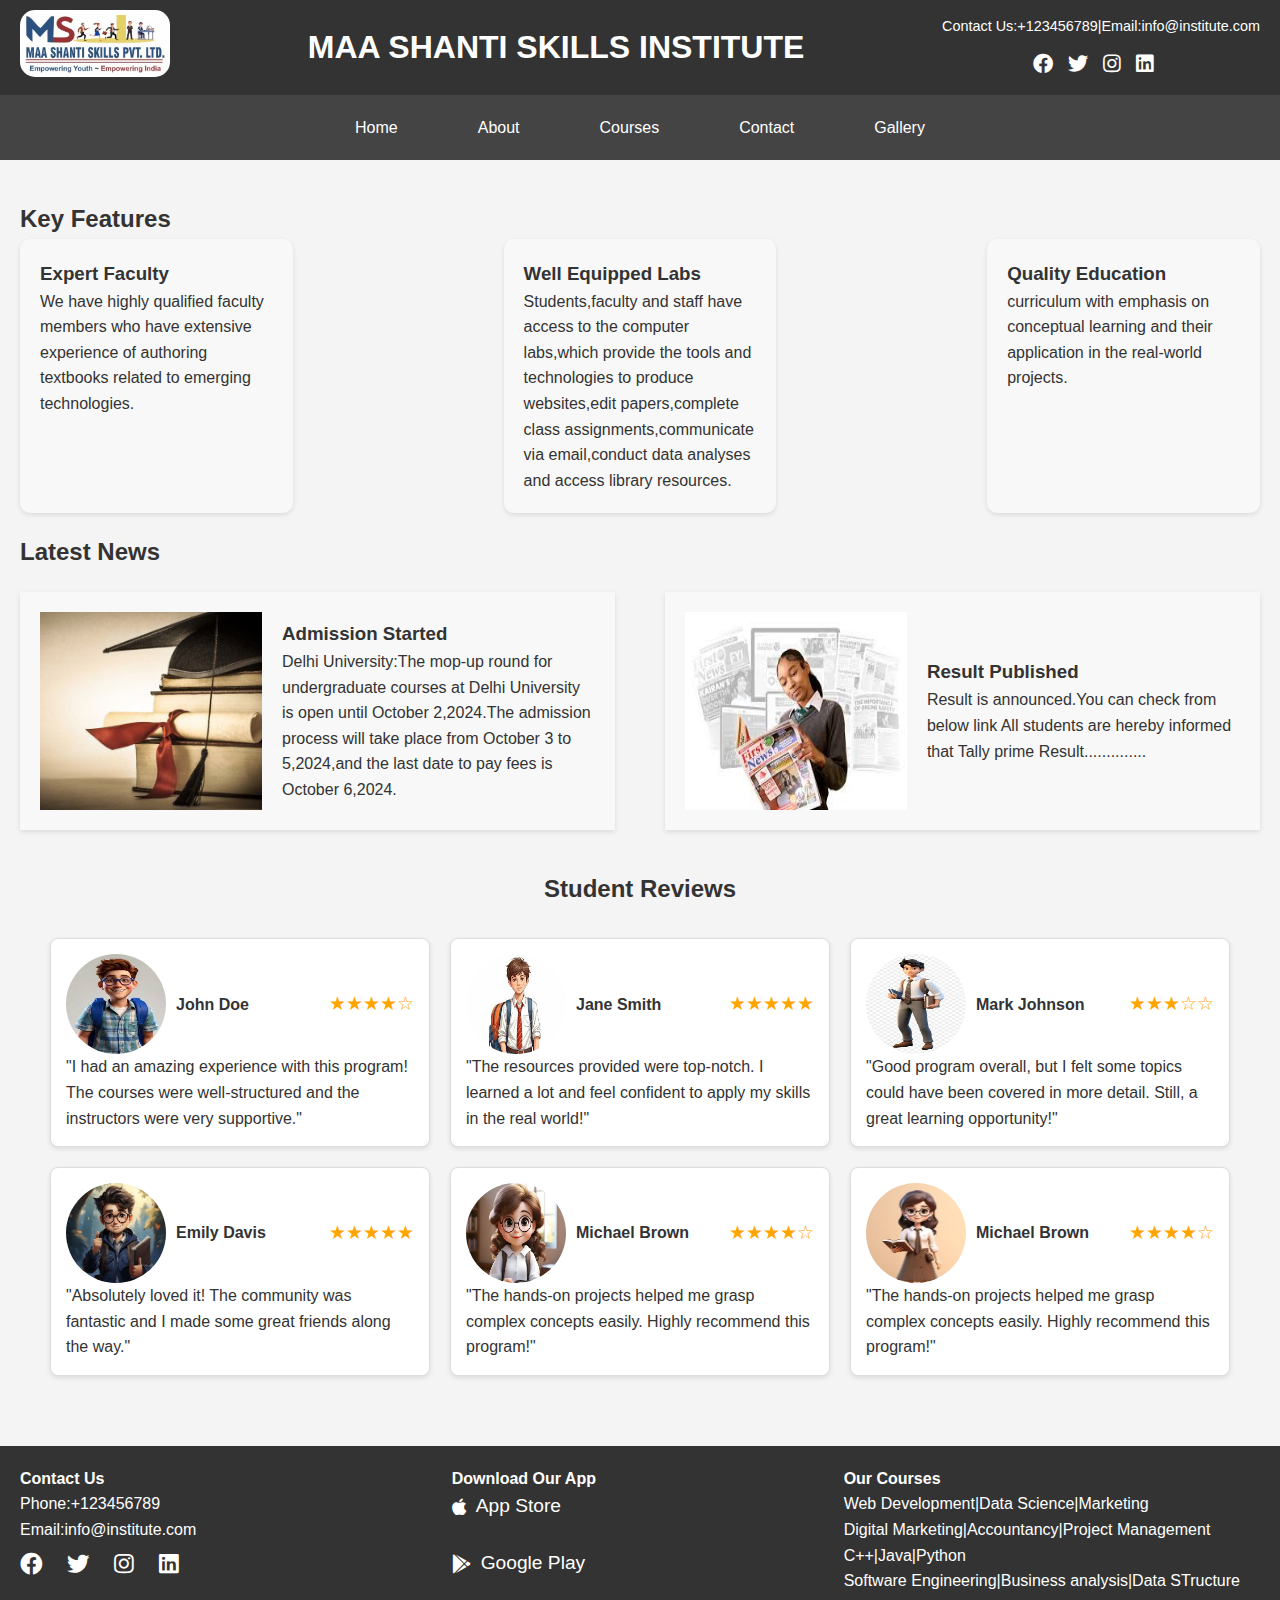
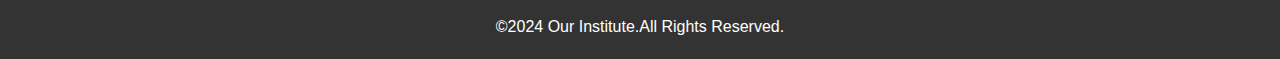
<file: index.html>
<!DOCTYPE html><html lang="en"><head><meta charset="UTF-8"><meta name="viewport" content="width=device-width, initial-scale=1.0"><title>Home-Our Institute</title><link rel="stylesheet" type="text/css" href="style.css"><!-- Add Font Awesome for icons --><link rel="stylesheet" href="https://cdnjs.cloudflare.com/ajax/libs/font-awesome/5.15.4/css/all.min.css"></head><body><!-- Header --><header><div class="header-container"><div class="header-logo"><a href="index.html"><img src="assets/images/logo.png" alt="Institute Logo"></a></div><div class="header-title"><h1>MAA SHANTI SKILLS INSTITUTE</h1></div><div class="header-contact"><p>Contact Us:+123456789|Email:info@institute.com</p><div class="social-icons"><a href="#"><i class="fab fa-facebook"></i></a><a href="#"><i class="fab fa-twitter"></i></a><a href="#"><i class="fab fa-instagram"></i></a><a href="#"><i class="fab fa-linkedin"></i></a></div></div></div></header><!-- Navigation --><nav><ul><li><a href="index.html">Home</a></li><li><a href="about.html">About</a></li><li><a href="courses.html">Courses</a></li><li><a href="contact.html">Contact</a></li><li><a href="gallery.html">Gallery</a></li></ul></nav><!-- Main Content --><main><!-- Key Features Section --><section class="key-features"><h2>Key Features</h2><div class="key-features-cards"><div class="card"><h3>Expert Faculty</h3><p>We have highly qualified faculty members who have extensive experience of authoring textbooks related to emerging technologies.</p></div><div class="card"><h3>Well Equipped Labs</h3><p>Students,faculty and staff have access to the computer labs,which provide the tools and technologies to produce websites,edit papers,complete class assignments,communicate via email,conduct data analyses and access library resources.</p></div><div class="card"><h3>Quality Education</h3><p>curriculum with emphasis on conceptual learning and their application in the real-world projects.</p></div></div></section><!-- News Section --><section class="news"><h2>Latest News</h2><div class="news-cards"><div class="card"><img src="assets/images/news1.jpg" alt="News Image 1"><div class="news-content"><h3>Admission Started</h3><p>Delhi University:The mop-up round for undergraduate courses at Delhi University is open until October 2,2024.The admission process will take place from October 3 to 5,2024,and the last date to pay fees is October 6,2024.</p></div></div><div class="card"><img src="assets/images/news2.jpeg" alt="News Image 2"><div class="news-content"><h3>Result Published</h3><p>Result is announced.You can check from below link All students are hereby informed that Tally prime Result..............</p></div></div></div></section><section class="student-reviews"><h2>Student Reviews</h2><div class="reviews-container"><div class="review-card"><div class="review-header"><img src="assets/images/student1.jpeg" alt="John Doe" class="student-image"><h4>John Doe</h4><div class="rating">★★★★☆</div></div><p>"I had an amazing experience with this program! The courses were well-structured and the instructors were very supportive."</p></div><div class="review-card"><div class="review-header"><img src="assets/images/student2.jpeg" alt="Jane Smith" class="student-image"><h4>Jane Smith</h4><div class="rating">★★★★★</div></div><p>"The resources provided were top-notch. I learned a lot and feel confident to apply my skills in the real world!"</p></div><div class="review-card"><div class="review-header"><img src="assets/images/student3.jpeg" alt="Mark Johnson" class="student-image"><h4>Mark Johnson</h4><div class="rating">★★★☆☆</div></div><p>"Good program overall, but I felt some topics could have been covered in more detail. Still, a great learning opportunity!"</p></div><div class="review-card"><div class="review-header"><img src="assets/images/student4.jpeg" alt="Emily Davis" class="student-image"><h4>Emily Davis</h4><div class="rating">★★★★★</div></div><p>"Absolutely loved it! The community was fantastic and I made some great friends along the way."</p></div><div class="review-card"><div class="review-header"><img src="assets/images/student5.jpeg" alt="Michael Brown" class="student-image"><h4>Michael Brown</h4><div class="rating">★★★★☆</div></div><p>"The hands-on projects helped me grasp complex concepts easily. Highly recommend this program!"</p></div><div class="review-card"><div class="review-header"><img src="assets/images/student6.jpeg" alt="Michael Brown" class="student-image"><h4>Michael Brown</h4><div class="rating">★★★★☆</div></div><p>"The hands-on projects helped me grasp complex concepts easily. Highly recommend this program!"</p></div></div></section></main><!-- Footer --><footer><div class="footer-sections"><div class="footer-section"><h4>Contact Us</h4><p>Phone:+123456789</p><p>Email:info@institute.com</p><!-- Social Icons in Contact Section --><div class="social-icons"><a href="#"><i class="fab fa-facebook"></i></a><a href="#"><i class="fab fa-twitter"></i></a><a href="#"><i class="fab fa-instagram"></i></a><a href="#"><i class="fab fa-linkedin"></i></a></div></div><div class="footer-section"><h4>Download Our App</h4><a href="#"><i class="fab fa-apple"></i>App Store</a><br><a href="#"><i class="fab fa-google-play"></i>Google Play</a></div><div class="footer-section"><h4>Our Courses</h4><p>Web Development|Data Science|Marketing</p><p>Digital Marketing|Accountancy|Project Management</p><p>C++|Java|Python</p><p>Software Engineering|Business analysis|Data STructure</p></div></div><div class="footer-bottom"><p>&copy;2024 Our Institute.All Rights Reserved.</p></div></footer></body></html>
</file>
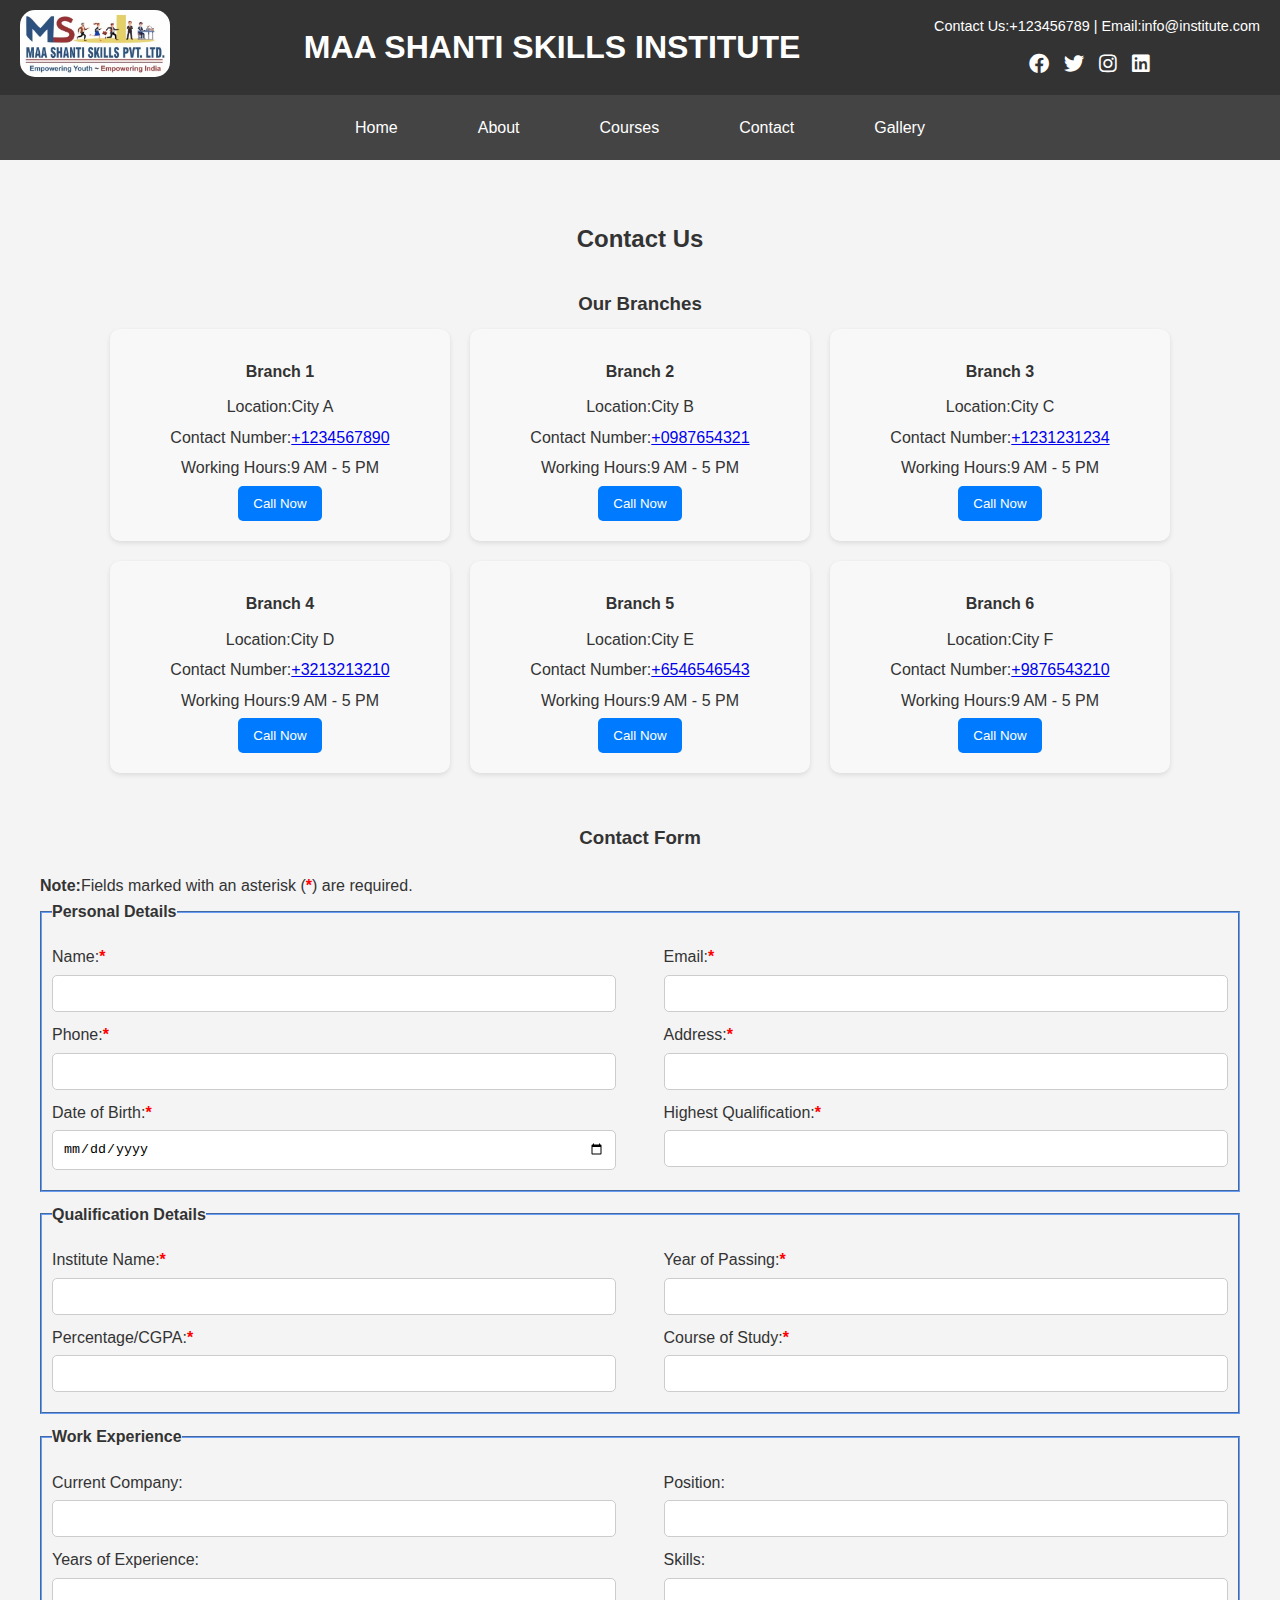
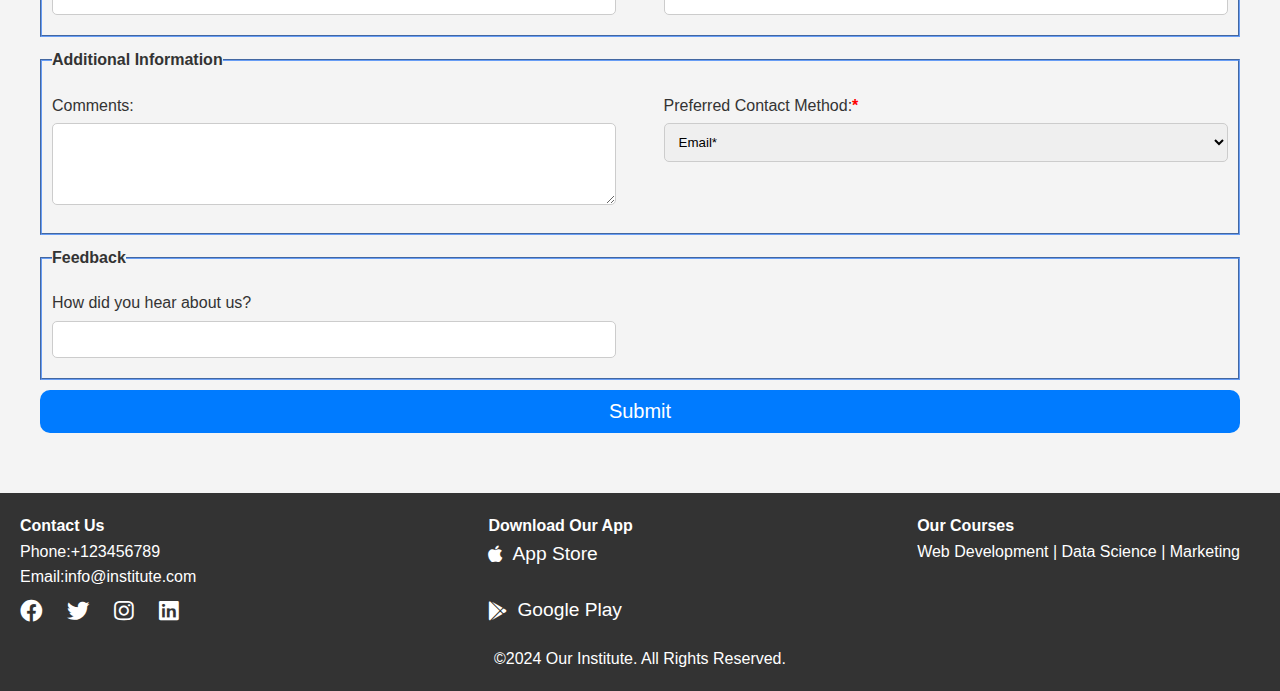
<file: contact.html>
<!DOCTYPE html><html lang="en"><head><meta charset="UTF-8"><meta name="viewport" content="width=device-width, initial-scale=1.0"><title>Institute</title><link rel="stylesheet" href="style.css"><link rel="stylesheet" href="https://cdnjs.cloudflare.com/ajax/libs/font-awesome/5.15.4/css/all.min.css"></head><body><!-- Header --><header><div class="header-container"><div class="header-logo"><a href="index.html"><img src="assets/images/logo.png" alt="Institute Logo"></a></div><div class="header-title"><h1>MAA SHANTI SKILLS INSTITUTE</h1></div><div class="header-contact"><p>Contact Us:+123456789 | Email:info@institute.com</p><div class="social-icons"><a href="#"><i class="fab fa-facebook"></i></a><a href="#"><i class="fab fa-twitter"></i></a><a href="#"><i class="fab fa-instagram"></i></a><a href="#"><i class="fab fa-linkedin"></i></a></div></div></div></header><!-- Navigation --><nav><ul><li><a href="index.html">Home</a></li><li><a href="about.html">About</a></li><li><a href="courses.html">Courses</a></li><li><a href="contact.html">Contact</a></li><li><a href="gallery.html">Gallery</a></li></ul></nav><!-- Main Content --><main><section class="contact-section"><h2>Contact Us</h2><!-- Branches Details --><div class="branches"><h3>Our Branches</h3><div class="branches-card-container"><div class="branch-card"><h4>Branch 1</h4><p>Location:City A</p><p>Contact Number:<a href="tel:+1234567890">+1234567890</a></p><p>Working Hours:9 AM - 5 PM</p><button class="call-button"><a href="tel:+1234567890">Call Now</a></button></div><div class="branch-card"><h4>Branch 2</h4><p>Location:City B</p><p>Contact Number:<a href="tel:+0987654321">+0987654321</a></p><p>Working Hours:9 AM - 5 PM</p><button class="call-button"><a href="tel:+0987654321">Call Now</a></button></div><div class="branch-card"><h4>Branch 3</h4><p>Location:City C</p><p>Contact Number:<a href="tel:+1231231234">+1231231234</a></p><p>Working Hours:9 AM - 5 PM</p><button class="call-button"><a href="tel:+1231231234">Call Now</a></button></div><div class="branch-card"><h4>Branch 4</h4><p>Location:City D</p><p>Contact Number:<a href="tel:+3213213210">+3213213210</a></p><p>Working Hours:9 AM - 5 PM</p><button class="call-button"><a href="tel:+3213213210">Call Now</a></button></div><div class="branch-card"><h4>Branch 5</h4><p>Location:City E</p><p>Contact Number:<a href="tel:+6546546543">+6546546543</a></p><p>Working Hours:9 AM - 5 PM</p><button class="call-button"><a href="tel:+6546546543">Call Now</a></button></div><div class="branch-card"><h4>Branch 6</h4><p>Location:City F</p><p>Contact Number:<a href="tel:+9876543210">+9876543210</a></p><p>Working Hours:9 AM - 5 PM</p><button class="call-button"><a href="tel:+9876543210">Call Now</a></button></div></div></div><!-- Contact Form --><div class="contact-form"><h3>Contact Form</h3><p><strong>Note:</strong>Fields marked with an asterisk (<span class="mandatory">*</span>) are required.</p><form><fieldset><legend><h4>Personal Details</h4></legend><div class="form-row"><div class="form-field"><label for="name">Name:<span class="mandatory">*</span></label><input type="text" id="name" required></div><div class="form-field"><label for="email">Email:<span class="mandatory">*</span></label><input type="email" id="email" required></div></div><div class="form-row"><div class="form-field"><label for="phone">Phone:<span class="mandatory">*</span></label><input type="tel" id="phone" required></div><div class="form-field"><label for="address">Address:<span class="mandatory">*</span></label><input type="text" id="address" required></div></div><div class="form-row"><div class="form-field"><label for="dob">Date of Birth:<span class="mandatory">*</span></label><input type="date" id="dob" required></div><div class="form-field"><label for="qualification">Highest Qualification:<span class="mandatory">*</span></label><input type="text" id="qualification" required></div></div></fieldset><fieldset><legend><h4>Qualification Details</h4></legend><div class="form-row"><div class="form-field"><label for="institute">Institute Name:<span class="mandatory">*</span></label><input type="text" id="institute" required></div><div class="form-field"><label for="year">Year of Passing:<span class="mandatory">*</span></label><input type="number" id="year" required></div></div><div class="form-row"><div class="form-field"><label for="marks">Percentage/CGPA:<span class="mandatory">*</span></label><input type="number" id="marks" required></div><div class="form-field"><label for="course">Course of Study:<span class="mandatory">*</span></label><input type="text" id="course" required></div></div></fieldset><fieldset><legend><h4>Work Experience</h4></legend><div class="form-row"><div class="form-field"><label for="company">Current Company:</label><input type="text" id="company"></div><div class="form-field"><label for="position">Position:</label><input type="text" id="position"></div></div><div class="form-row"><div class="form-field"><label for="experience">Years of Experience:</label><input type="number" id="experience"></div><div class="form-field"><label for="skills">Skills:</label><input type="text" id="skills"></div></div></fieldset><fieldset><legend><h4>Additional Information</h4></legend><div class="form-row"><div class="form-field"><label for="comments">Comments:</label><textarea id="comments" rows="4"></textarea></div><div class="form-field"><label for="preferences">Preferred Contact Method:<span class="mandatory">*</span></label><select id="preferences"><option value="email">Email<span class="mandatory">*</span></option><option value="phone">Phone<span class="mandatory">*</span></option></select></div></div></fieldset><fieldset><legend><h4>Feedback</h4></legend><div class="form-row"><div class="form-field"><label for="feedback">How did you hear about us?</label><input type="text" id="feedback"></div></div></fieldset><button type="submit">Submit</button></form></div></section></main><!-- Footer --><footer><div class="footer-sections"><div class="footer-section"><h4>Contact Us</h4><p>Phone:+123456789</p><p>Email:info@institute.com</p><!-- Social Icons in Contact Section --><div class="social-icons"><a href="#"><i class="fab fa-facebook"></i></a><a href="#"><i class="fab fa-twitter"></i></a><a href="#"><i class="fab fa-instagram"></i></a><a href="#"><i class="fab fa-linkedin"></i></a></div></div><div class="footer-section"><h4>Download Our App</h4><a href="#"><i class="fab fa-apple"></i>App Store</a><br><a href="#"><i class="fab fa-google-play"></i>Google Play</a></div><div class="footer-section"><h4>Our Courses</h4><p>Web Development | Data Science | Marketing</p></div></div><div class="footer-bottom"><p>&copy;2024 Our Institute. All Rights Reserved.</p></div></footer></body></html>
</file>
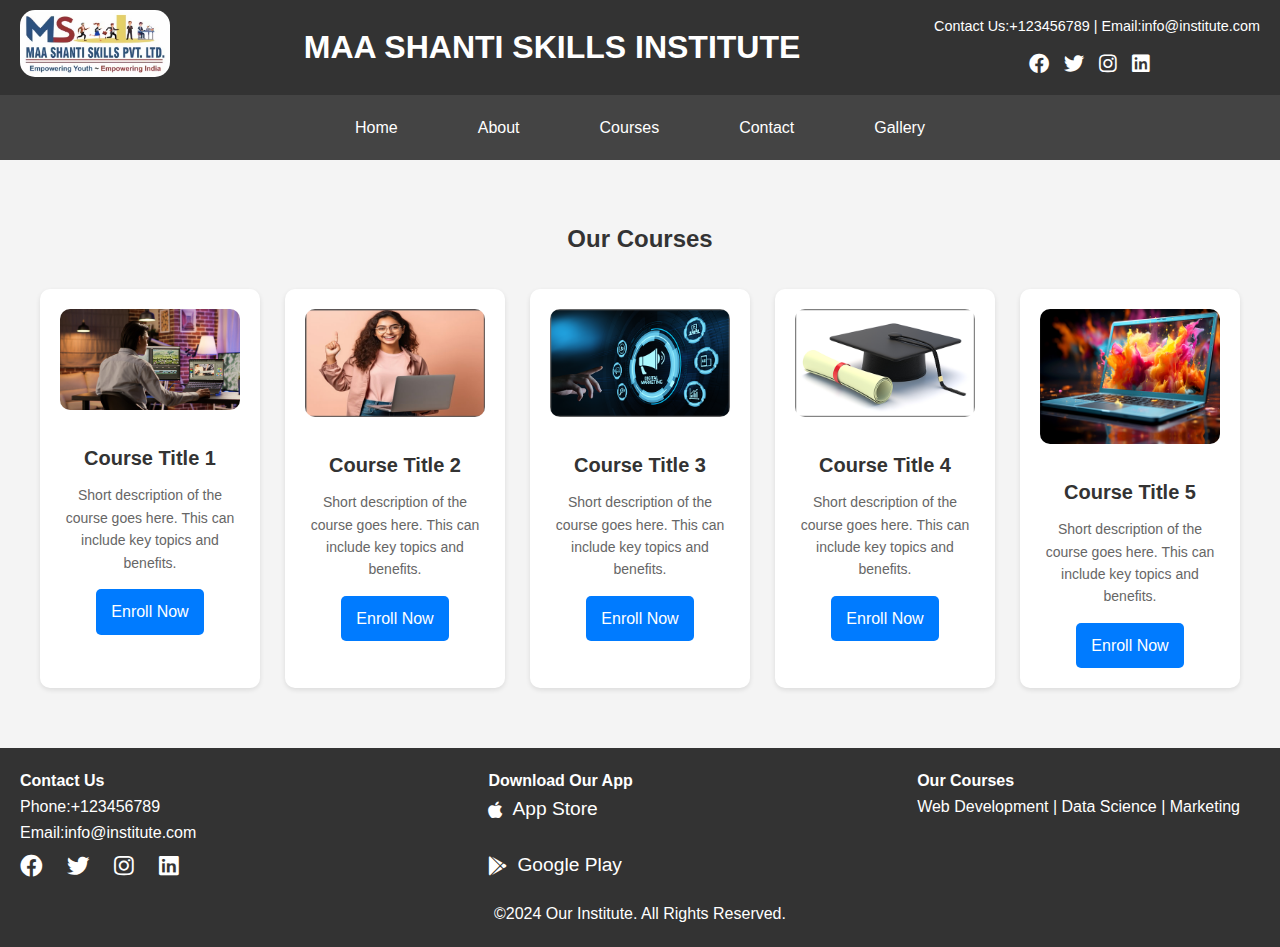
<file: courses.html>
<!DOCTYPE html><html lang="en"><head><meta charset="UTF-8"><meta name="viewport" content="width=device-width, initial-scale=1.0"><title>Institute</title><link rel="stylesheet" href="style.css"><link rel="stylesheet" href="https://cdnjs.cloudflare.com/ajax/libs/font-awesome/5.15.4/css/all.min.css"></head><body><!-- Header --><header><div class="header-container"><div class="header-logo"><a href="index.html"><img src="assets/images/logo.png" alt="Institute Logo"></a></div><div class="header-title"><h1>MAA SHANTI SKILLS INSTITUTE</h1></div><div class="header-contact"><p>Contact Us:+123456789 | Email:info@institute.com</p><div class="social-icons"><a href="#"><i class="fab fa-facebook"></i></a><a href="#"><i class="fab fa-twitter"></i></a><a href="#"><i class="fab fa-instagram"></i></a><a href="#"><i class="fab fa-linkedin"></i></a></div></div></div></header><!-- Navigation --><nav><ul><li><a href="index.html">Home</a></li><li><a href="about.html">About</a></li><li><a href="courses.html">Courses</a></li><li><a href="contact.html">Contact</a></li><li><a href="gallery.html">Gallery</a></li></ul></nav><!-- Main Content --><main><section class="courses-section"><h2>Our Courses</h2><div class="courses-cards"><div class="course-card"><img src="assets/images/course1.jpeg" alt="Course 1" class="course-image"><h3>Course Title 1</h3><p>Short description of the course goes here. This can include key topics and benefits.</p><a href="#" class="enroll-button">Enroll Now</a></div><div class="course-card"><img src="assets/images/course2.jpg" alt="Course 2" class="course-image"><h3>Course Title 2</h3><p>Short description of the course goes here. This can include key topics and benefits.</p><a href="#" class="enroll-button">Enroll Now</a></div><div class="course-card"><img src="assets/images/course3.png" alt="Course 3" class="course-image"><h3>Course Title 3</h3><p>Short description of the course goes here. This can include key topics and benefits.</p><a href="#" class="enroll-button">Enroll Now</a></div><div class="course-card"><img src="assets/images/course4.png" alt="Course 4" class="course-image"><h3>Course Title 4</h3><p>Short description of the course goes here. This can include key topics and benefits.</p><a href="#" class="enroll-button">Enroll Now</a></div><div class="course-card"><img src="assets/images/course5.jpg" alt="Course 5" class="course-image"><h3>Course Title 5</h3><p>Short description of the course goes here. This can include key topics and benefits.</p><a href="#" class="enroll-button">Enroll Now</a></div></div></section></main><!-- Footer --><footer><div class="footer-sections"><div class="footer-section"><h4>Contact Us</h4><p>Phone:+123456789</p><p>Email:info@institute.com</p><!-- Social Icons in Contact Section --><div class="social-icons"><a href="#"><i class="fab fa-facebook"></i></a><a href="#"><i class="fab fa-twitter"></i></a><a href="#"><i class="fab fa-instagram"></i></a><a href="#"><i class="fab fa-linkedin"></i></a></div></div><div class="footer-section"><h4>Download Our App</h4><a href="#"><i class="fab fa-apple"></i>App Store</a><br><a href="#"><i class="fab fa-google-play"></i>Google Play</a></div><div class="footer-section"><h4>Our Courses</h4><p>Web Development | Data Science | Marketing</p></div></div><div class="footer-bottom"><p>&copy;2024 Our Institute. All Rights Reserved.</p></div></footer></body></html>
</file>
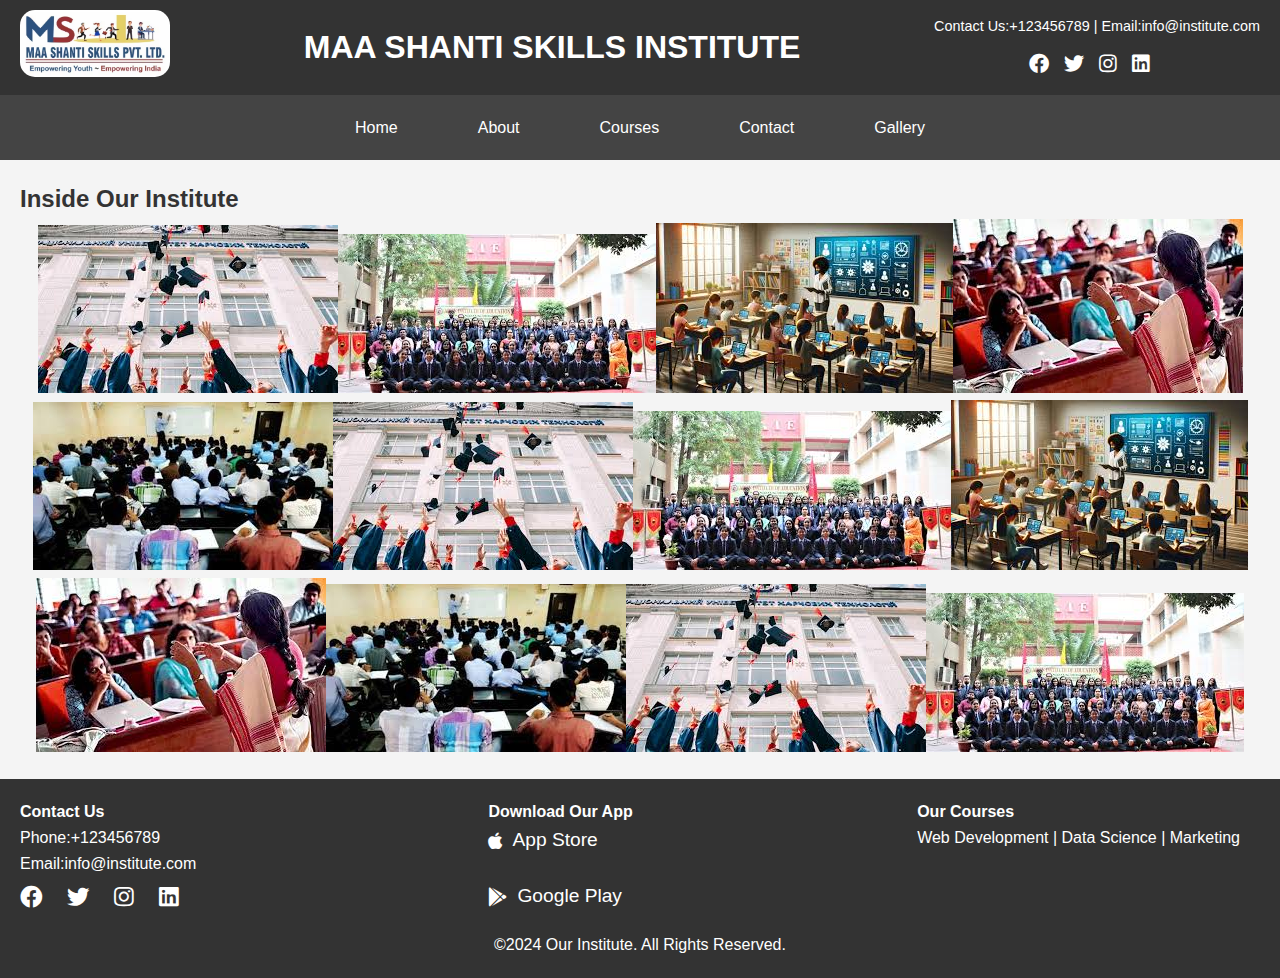
<file: gallery.html>
<!DOCTYPE html><html lang="en"><head><meta charset="UTF-8"><meta name="viewport" content="width=device-width, initial-scale=1.0"><title>Institute</title><link rel="stylesheet" href="style.css"><link rel="stylesheet" href="https://cdnjs.cloudflare.com/ajax/libs/font-awesome/5.15.4/css/all.min.css"></head><body><!-- Header --><header><div class="header-container"><div class="header-logo"><a href="index.html"><img src="assets/images/logo.png" alt="Institute Logo"></a></div><div class="header-title"><h1>MAA SHANTI SKILLS INSTITUTE</h1></div><div class="header-contact"><p>Contact Us:+123456789 | Email:info@institute.com</p><div class="social-icons"><a href="#"><i class="fab fa-facebook"></i></a><a href="#"><i class="fab fa-twitter"></i></a><a href="#"><i class="fab fa-instagram"></i></a><a href="#"><i class="fab fa-linkedin"></i></a></div></div></div></header><!-- Navigation --><nav><ul><li><a href="index.html">Home</a></li><li><a href="about.html">About</a></li><li><a href="courses.html">Courses</a></li><li><a href="contact.html">Contact</a></li><li><a href="gallery.html">Gallery</a></li></ul></nav><!-- Main Content --><main><section class="gallery-intro"><h2>Inside Our Institute</h2></section><section class="gallery-images"><div class="image-row"><img src="assets/images/gallery1.jpeg" alt="Gallery Image 1"><img src="assets/images/gallery2.jpeg" alt="Gallery Image 2"><img src="assets/images/gallery3.jpeg" alt="Gallery Image 3"><img src="assets/images/gallery4.jpeg" alt="Gallery Image 4"><img src="assets/images/gallery5.jpeg" alt="Gallery Image 5"><img src="assets/images/gallery1.jpeg" alt="Gallery Image 1"><img src="assets/images/gallery2.jpeg" alt="Gallery Image 2"><img src="assets/images/gallery3.jpeg" alt="Gallery Image 3"><img src="assets/images/gallery4.jpeg" alt="Gallery Image 4"><img src="assets/images/gallery5.jpeg" alt="Gallery Image 5"><img src="assets/images/gallery1.jpeg" alt="Gallery Image 1"><img src="assets/images/gallery2.jpeg" alt="Gallery Image 2"></div></section></main><!-- Footer --><footer><div class="footer-sections"><div class="footer-section"><h4>Contact Us</h4><p>Phone:+123456789</p><p>Email:info@institute.com</p><!-- Social Icons in Contact Section --><div class="social-icons"><a href="#"><i class="fab fa-facebook"></i></a><a href="#"><i class="fab fa-twitter"></i></a><a href="#"><i class="fab fa-instagram"></i></a><a href="#"><i class="fab fa-linkedin"></i></a></div></div><div class="footer-section"><h4>Download Our App</h4><a href="#"><i class="fab fa-apple"></i>App Store</a><br><a href="#"><i class="fab fa-google-play"></i>Google Play</a></div><div class="footer-section"><h4>Our Courses</h4><p>Web Development | Data Science | Marketing</p></div></div><div class="footer-bottom"><p>&copy;2024 Our Institute. All Rights Reserved.</p></div></footer></body></html>
</file>
<file: style.css>
*{margin:0;padding:0;box-sizing:border-box}body{font-family:Arial,sans-serif;line-height:1.6;background-color:#f4f4f4;color:#333;display:flex;flex-direction:column;min-height:100vh}header{background:#333;color:#fff;padding:10px 0}.header-container{display:flex;justify-content:space-between;align-items:center;padding:0 20px}.header-logo img{width:150px;border-radius:15px;cursor:pointer}.header-title h1{text-align:center;flex:1}.header-contact{font-size:.9em}nav{position:sticky;top:0}nav ul{list-style:none;display:flex;justify-content:center;background:#444;padding:10px}nav ul li{margin:0 20px}nav ul li a{color:#fff;text-decoration:none;padding:10px 20px;display:block}nav ul li a:hover{background:#555}main{padding:20px;flex-grow:1}.student-reviews{background-color:#f4f4f4;padding:20px;margin:20px 0;border-radius:8px}.student-reviews h2{text-align:center;margin-bottom:20px}.reviews-container{display:flex;flex-wrap:wrap;justify-content:space-between}.review-card{background:#fff;border:1px solid #ddd;border-radius:8px;padding:15px;margin:10px;flex:1 1 calc(30% - 20px);box-shadow:0 2px 5px rgb(0 0 0 / .1)}.review-header{display:flex;align-items:center}.student-image{width:100px;height:100px;border-radius:50%;margin-right:10px}.review-header h4{margin:0;flex:1}.rating{color:orange;font-size:1.2em}.key-features{margin:20px 0}.key-features-cards{display:flex;justify-content:space-between}.key-features-cards .card{background:#f8f8f8;padding:20px;width:22%;box-shadow:0 2px 5px rgb(0 0 0 / .1);border-radius:10px}.key-features-cards .card:hover{background:lightgreen}.news-cards{display:flex;justify-content:space-between;margin-top:20px}.news-cards .card{display:flex;background:#f8f8f8;padding:20px;width:48%;box-shadow:0 2px 5px rgb(0 0 0 / .1)}.news-cards .card img{width:40%;margin-right:20px;height:auto}.news-cards .news-content{display:flex;flex-direction:column;justify-content:center}.about-section{margin:60px 0;padding:0 20px}.roadmap{display:flex;justify-content:space-between;flex-wrap:wrap;margin:40px 0;gap:20px}.roadmap-item{width:calc(33.33% - 20px);text-align:center;margin-bottom:20px}.roadmap-item img{width:100px;height:100px;border-radius:50%;margin-bottom:10px;object-fit:cover}.roadmap-item p{font-size:16px;font-weight:700;margin-top:10px}.team-section{margin:60px 0;padding:0 20px}.team-section h2{text-align:center;margin-bottom:40px}.team-cards{display:flex;justify-content:space-between;gap:20px}.team-card{width:calc(33.33% - 20px);background:#fff;padding:20px;box-shadow:0 2px 5px rgb(0 0 0 / .1);text-align:center}.team-card img{width:120px;height:120px;border-radius:50%;object-fit:cover;margin-bottom:15px}.team-card h3{margin-bottom:10px;font-size:20px}.team-card p{font-size:14px;color:#666}footer{background:#333;color:#fff;padding:20px;display:flex;flex-direction:column;justify-content:space-between}.footer-sections{display:flex;justify-content:space-between}.footer-section{margin-right:20px}.footer-section a{color:#fff;text-decoration:none;display:flex;align-items:center;font-size:1.2em}.footer-section a i{margin-right:10px}.footer-bottom{text-align:center;margin-top:20px}.social-icons{display:flex;margin-top:10px;justify-content:center}.social-icons a{color:#fff;margin-right:15px;font-size:1.4em;text-decoration:none}.social-icons a:hover{color:#00aced}footer{margin-top:auto}.mission-vision{display:flex;justify-content:space-between;margin-bottom:40px}.mission,.vision{width:48%;padding:20px;background:#fff;box-shadow:0 2px 5px rgb(0 0 0 / .1);border-radius:10px}.mission h3,.vision h3{margin-bottom:10px}.mission p,.vision p{font-size:16px;color:#666}.mission img,.vision img{width:100%;height:80%}.roadmap{display:flex;justify-content:space-between;flex-wrap:wrap;margin:40px 0;gap:20px}.roadmap-item{width:calc(20% - 20px);text-align:center;margin-bottom:20px}.road-image{width:100px;height:100px;border-radius:50%;margin-bottom:10px;object-fit:cover}.roadmap-item p{font-size:16px;font-weight:700;margin-top:10px}.team-section{margin:60px 0;padding:0 20px}.team-section h2{text-align:center;margin-bottom:40px}.team-cards{display:flex;justify-content:space-between;flex-wrap:wrap;gap:20px}.team-card{width:calc(20% - 20px);background:#fff;padding:20px;box-shadow:0 2px 5px rgb(0 0 0 / .1);text-align:center}.team-card img{width:120px;height:120px;border-radius:50%;object-fit:cover;margin-bottom:15px}.team-card h3{margin-bottom:10px;font-size:20px}.team-card p{font-size:14px;color:#666}.courses-section{margin:40px 0;padding:0 20px}.courses-section h2{text-align:center;margin-bottom:30px}.courses-cards{display:flex;justify-content:space-between;flex-wrap:wrap;gap:20px}.course-card{width:calc(20% - 20px);background:#fff;padding:20px;box-shadow:0 2px 5px rgb(0 0 0 / .1);border-radius:10px;text-align:center}.course-image{width:100%;height:auto;border-radius:10px;margin-bottom:15px}.course-card h3{margin:10px 0;font-size:20px}.course-card p{font-size:14px;color:#666;margin-bottom:15px}.enroll-button{display:inline-block;background:#007BFF;color:#fff;padding:10px 15px;border-radius:5px;text-decoration:none}.enroll-button:hover{background:#0056b3}.contact-section{margin:40px 0;padding:0 20px}.contact-section h2{text-align:center;margin-bottom:30px}.branches{text-align:center;margin:20px 0}.branches-card-container{display:flex;flex-wrap:wrap;justify-content:center}.branches h3{margin:0;text-align:center}.branch-card{background:#f8f8f8;padding:20px;margin:10px;width:calc(30% - 20px);box-shadow:0 2px 5px rgb(0 0 0 / .1);border-radius:10px}.branch-card h4{margin:10px 0}.branch-card p{margin:5px 0}.call-button{display:inline-block;background:#007BFF;color:#fff;padding:10px 15px;border-radius:5px;text-decoration:none;border:none;cursor:pointer}.call-button a{color:#fff;text-decoration:none}.call-button:hover{background:#0056b3}.contact-form{margin-top:40px}.contact-form h3{text-align:center;margin-bottom:20px}.contact-form form{display:flex;flex-direction:column;gap:10px}.form-row{display:flex;justify-content:space-between;margin:10px 0}.form-field{flex:0 0 48%}.form-field label{display:block;margin-bottom:5px}.form-field input,.form-field select,.form-field textarea{width:100%;padding:10px;border:1px solid #ccc;border-radius:5px}button[type="submit"]{background:#007BFF;color:#fff;padding:10px;border:0;border-radius:10px;cursor:pointer;font-size:20px}fieldset{padding:10px;border-color:#679df5;border-width:2px}.mandatory{color:red;font-weight:700}.image-row{text-align:center}
</file>
